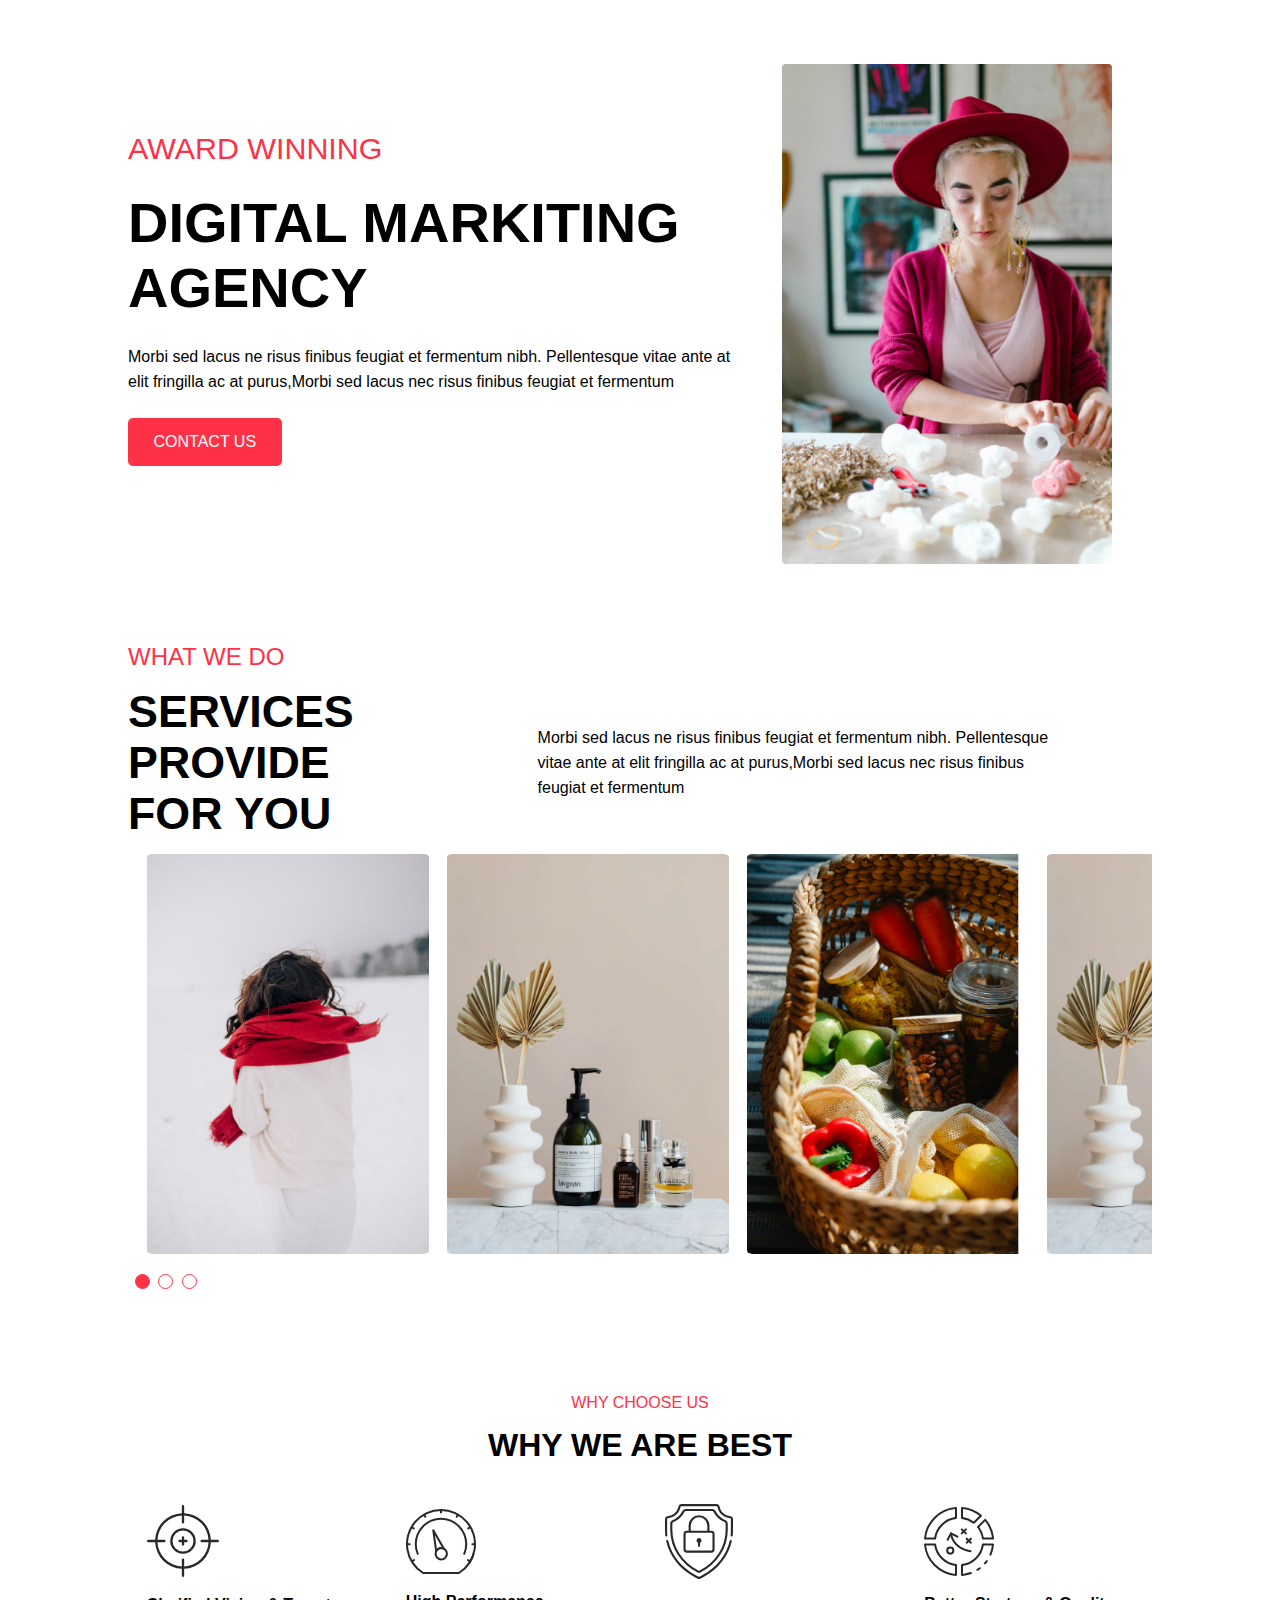
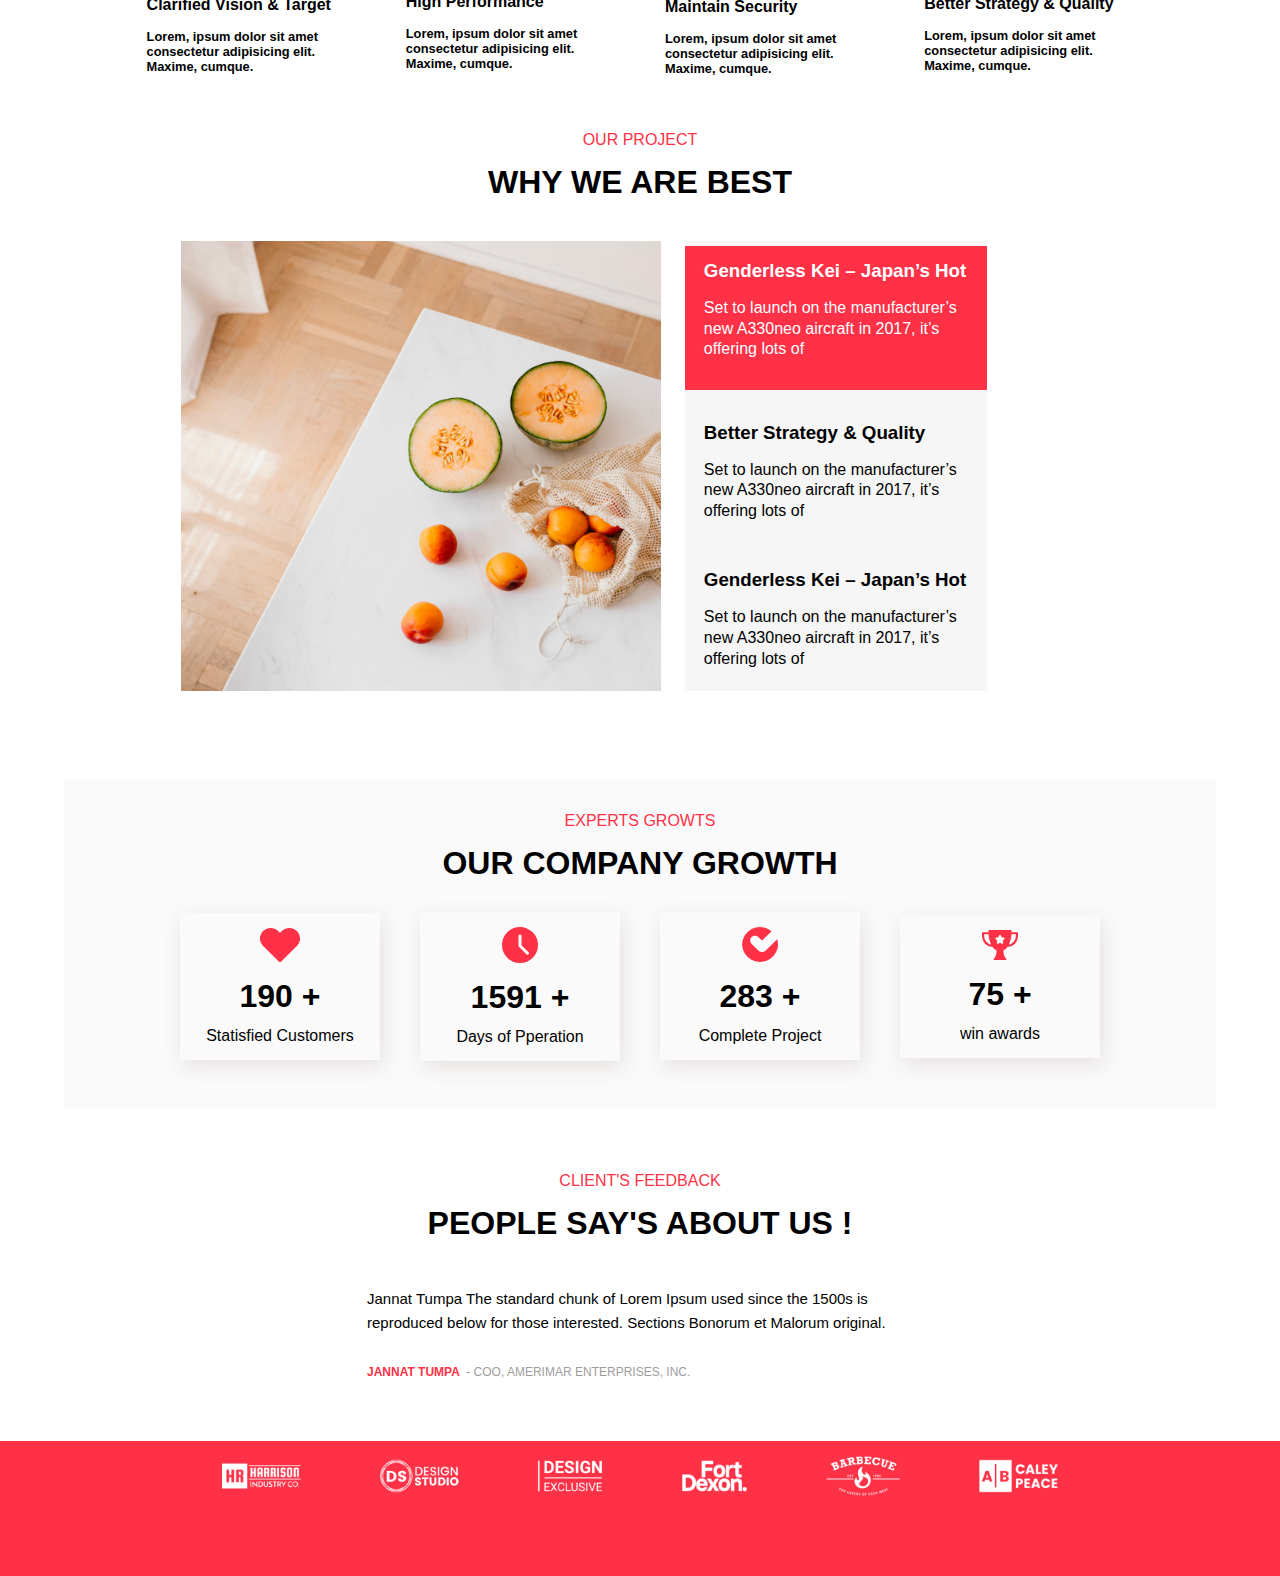
<file: index.html>
<!DOCTYPE html>
<html lang="en">

    <head>
        <meta charset="UTF-8">
        <meta name="viewport" content="width=device-width, initial-scale=1.0">
        <link rel="stylesheet" href="style.css">
        <link rel="stylesheet"
            href="https://fonts.googleapis.com/css2?family=Material+Symbols+Outlined:opsz,wght,FILL,GRAD@24,400,0,0" />
        <title>Document</title>
    </head>

    <body>


        <main>

            <section>
                <div class="left-section">
                    <h4> AWARD WINNING </h4>
                    <h2>DIGITAL MARKITING AGENCY</h2>
                    <p>Morbi sed lacus ne risus finibus feugiat et fermentum nibh. Pellentesque vitae ante at elit
                        fringilla ac at purus,Morbi sed lacus nec risus finibus feugiat et fermentum</p>
                    <a href="./form.html">CONTACT US</a>
                </div>
                <div class="right-section">
                    <img src="./assist/hero.png" alt="hero_img">
                </div>
            </section>

            <section class="what-we-do">
                <h2>WHAT WE DO</h2>
                <div class="what-we-do-container">
                    <div class="what-we-do-left">
                        <h1>Services provide <br> for you</h1>
                    </div>
                    <div class="what-we-do-right">
                        <p>Morbi sed lacus ne risus finibus feugiat et fermentum nibh. Pellentesque <br> vitae ante at
                            elit
                            fringilla ac at purus,Morbi sed lacus nec risus finibus <br> feugiat et fermentum</p>
                    </div>
                </div>

                <!--image Slider -->
                <div class="wrapper">
                    <div class="carousel">
                        <div class="slide">
                            <div class="container ">

                                <div class="image">
                                    <img src="./assist/1.png" alt="" />
                                </div>

                                <div class="text">
                                    <img src="assist/icon@2x.png" alt="">
                                    <h2>Web Development</h2>
                                    <p>Morbi sed lacus nec risus finibus feugiat <br /> et fermentum nibh. Pellentesque
                                    </p>
                                    <a class="read-more">Read More <span class="material-symbols-outlined">
                                            trending_flat
                                        </span></a>
                                </div>
                            </div>
                            <div class="container">

                                <div class="image">
                                    <img src="./assist/2.png" alt="" />
                                </div>

                                <div class="text">
                                    <img src="assist/icon@2x.png" alt="">
                                    <h2>Web Development</h2>
                                    <p>Morbi sed lacus nec risus finibus feugiat <br /> et fermentum nibh. Pellentesque
                                    </p>
                                    <a class="read-more">Read More <span class="material-symbols-outlined">
                                            trending_flat
                                        </span></a>
                                </div>
                            </div>
                            <div class="container">

                                <div class="image">
                                    <img src="./assist/3.png" alt="" />
                                </div>

                                <div class="text">
                                    <img src="assist/icon@2x.png" alt="">
                                    <h2>Web Development</h2>
                                    <p>Morbi sed lacus nec risus finibus feugiat <br /> et fermentum nibh. Pellentesque
                                    </p>
                                    <a class="read-more">Read More <span class="material-symbols-outlined">
                                            trending_flat
                                        </span></a>
                                </div>
                            </div>
                            <div class="container">

                                <div class="image">
                                    <img src="./assist/2.png" alt="" />
                                </div>

                                <div class="text">
                                    <img src="assist/icon@2x.png" alt="">
                                    <h2>Web Development</h2>
                                    <p>Morbi sed lacus nec risus finibus feugiat <br /> et fermentum nibh. Pellentesque
                                    </p>
                                    <a class="read-more">Read More <span class="material-symbols-outlined">
                                            trending_flat
                                        </span></a>
                                </div>
                            </div>
                            <div class="container">

                                <div class="image">
                                    <img src="./assist/2.png" alt="" />
                                </div>

                                <div class="text">
                                    <img src="assist/icon@2x.png" alt="">
                                    <h2>Web Development</h2>
                                    <p>Morbi sed lacus nec risus finibus feugiat <br /> et fermentum nibh. Pellentesque
                                    </p>
                                    <a class="read-more">Read More <span class="material-symbols-outlined">
                                            trending_flat
                                        </span></a>
                                </div>
                            </div>

                        </div>
                    </div>
                </div>




                <div class="dots ">
                    <span class="dot active"></span>
                    <span class="dot"></span>
                    <span class="dot"></span>
                </div>

                </div>
            </section>

            <section class="why-choose-us">
                <div class="heading-1">

                    <h3>why choose us</h3>
                </div>
                <div class="heading-2">

                    <h2>why we are best</h2>
                </div>

                <div class="fetures">
                    <div class="feture-1">
                        <div class="img-container">

                            <img src="assist/1.svg" alt="">
                        </div>
                        <div class="feature-info">
                            <h3>Clarified Vision & Target</h3>
                            <p>
                                Lorem, ipsum dolor sit amet
                                consectetur adipisicing elit. Maxime, cumque.
                            </p>
                        </div>
                    </div>
                    <div class="feture-1">
                        <div class="img-container">

                            <img src="assist/2.svg" alt="">
                        </div>
                        <div class="feature-info">
                            <h3>High Performance</h3>
                            <p>
                                Lorem, ipsum dolor sit amet
                                consectetur adipisicing elit. Maxime, cumque.
                            </p>
                        </div>
                    </div>
                    <div class="feture-1">
                        <div class="img-container">

                            <img src="assist/3.svg" alt="">
                        </div>
                        <div class="feature-info">
                            <h3>Maintain Security</h3>
                            <p>
                                Lorem, ipsum dolor sit amet
                                consectetur adipisicing elit. Maxime, cumque.
                            </p>
                        </div>
                    </div>
                    <div class="feture-1">
                        <div class="img-container">

                            <img src="assist/4.svg" alt="">
                        </div>
                        <div class="feature-info">
                            <h3>Better Strategy & Quality</h3>
                            <p>
                                Lorem, ipsum dolor sit amet
                                consectetur adipisicing elit. Maxime, cumque.
                            </p>
                        </div>
                    </div>


                </div>

                <div class="our-project">
                    <div class="heading-1">
                        <h3>Our project</h3>
                    </div>

                    <div class="heading-2">
                        <h2>why we are best</h2>

                    </div>

                    <div class="project-section">

                        <div class="project-image">


                            <img id="displayedImage" src="assist/image.png" alt="Displayed Image">
                        </div>

                        <div class="project-info">
                            <div class="infos active-info" data-image="assist/image.png">
                                <h3>Genderless Kei – Japan’s Hot</h3>
                                <p>Set to launch on the manufacturer’s new A330neo aircraft in 2017, it’s offering lots
                                    of</p>
                            </div>
                            <div class="infos" data-image="assist/2.png">
                                <h3>Better Strategy & Quality</h3>
                                <p> Set to launch on the manufacturer’s new A330neo aircraft in 2017, it’s offering lots
                                    of</p>
                            </div>
                            <div class="infos" data-image="assist/3.png">
                                <h3>Genderless Kei – Japan’s Hot</h3>
                                <p>Set to launch on the manufacturer’s new A330neo aircraft in 2017, it’s offering lots
                                    of</p>
                            </div>
                        </div>
                    </div>
                </div>

            </section>

            <section class="company-growth">
                <div class="heading-1">

                    <h3>Experts growts</h3>
                </div>
                <div class="heading-2">

                    <h2>Our Company Growth</h2>
                </div>

                <div class="growth-statics">
                    <div class="statastics">
                        <div class="satisfied-customer">
                            <div class="icons">
                                <img src="assist/heart (2).svg" alt="">
                            </div>
                            <div class="customer-remarks">
                                <h1>190 +</h1>
                                <span>Statisfied Customers</span>

                            </div>

                        </div>
                        <div class="satisfied-customer">
                            <div class="icons">
                                <img src="assist/clock (3).svg" alt="">
                            </div>
                            <div class="customer-remarks">
                                <h1>1591 +</h1>
                                <span>Days of Pperation</span>

                            </div>

                        </div>
                        <div class="satisfied-customer">
                            <div class="icons">
                                <img src="assist/Path 4402.svg" alt="">
                            </div>
                            <div class="customer-remarks">
                                <h1>283 +</h1>
                                <span>Complete Project</span>

                            </div>

                        </div>
                        <div class="satisfied-customer">
                            <div class="icons">
                                <img src="assist/Path 4406 (2).svg" alt="">
                            </div>
                            <div class="customer-remarks">
                                <h1>75 +</h1>
                                <span>win awards</span>

                            </div>

                        </div>

                    </div>


                </div>

            </section>


            <section class="client-feedback">
                <div class="heading-1">

                    <h3>client's feedback</h3>
                </div>
                <div class="heading-2">

                    <h2>people say's about us !</h2>
                </div>
                <div class="client">
                    <div class="client-info">
                        Jannat Tumpa The standard chunk of Lorem Ipsum used since the 1500s is reproduced below for
                        those interested. Sections Bonorum et Malorum original.
                    </div>

                    <div class="client-name">
                        <span>JANNAT TUMPA</span>
                        <p>- COO, AMERIMAR ENTERPRISES, INC.</p>
                    </div>
                </div>

            </section>



            <footer>
                <div>

                    <img src="assist/Group 500.png" alt="">
                </div>
            </footer>
        </main>
        <script src="script.js"></script>
    </body>

</html>
</file>
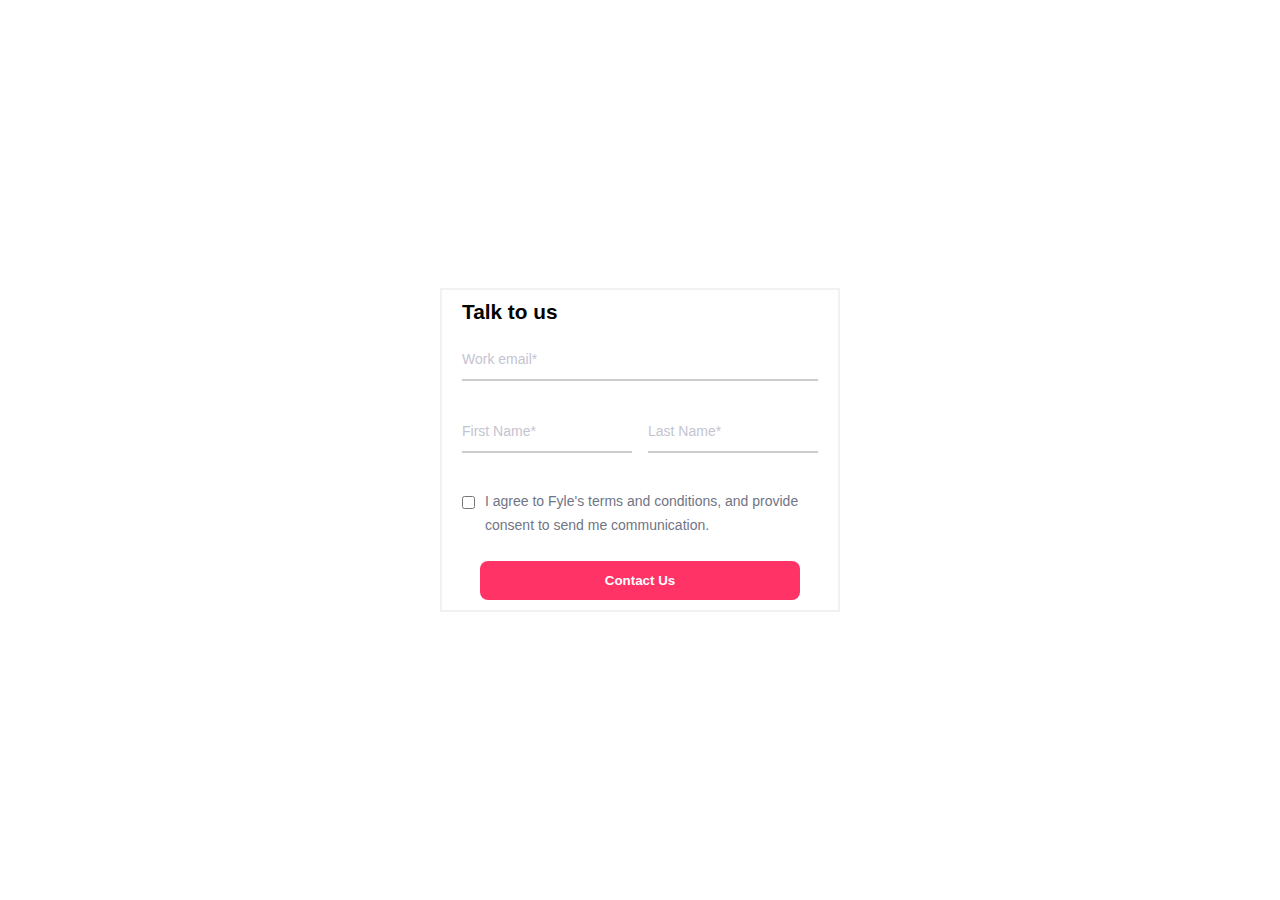
<file: form.html>
<!DOCTYPE html>
<html lang="en">

    <head>
        <meta charset="UTF-8">
        <meta name="viewport" content="width=device-width, initial-scale=1.0">
        <link rel="stylesheet" href="form.css">
        <title>Document</title>
    </head>

    <body>

        <form action="https://getform.io/f/anleqdna" method="POST" enctype="multipart/form-data">
            <h2>Talk to us</h2>
            <div class="input-field">
                <input type="text" name="email" required>
                <label>Work email*</label>
            </div>
            <div class="names-field">
                <div class="input-field">
                    <input type="text" name="name" required>
                    <label>First Name*</label>
                </div>
                <div class="input-field">
                    <input type="text" name="lname" required>
                    <label>Last Name*</label>
                </div>
            </div>

            <div class="check">

                <input type="checkbox">
                <label for="" class="agreement-check">I agree to Fyle's terms and conditions, and provide consent to
                    send me communication.</label>
            </div>

            <button type="submit">Contact Us</button>

        </form>
    </body>

</html>
</file>
<file: style.css>
/* #FF3E52 */

* {
  box-sizing: border-box;
  margin: 0;
  padding: 0;
}

body {
  width: 100vw;
  min-height: 100vh;
  display: flex;
  justify-content: center;
  align-items: center;
  font-family: adobe-clean, sans-serif;
}
main {
}

main section {
  display: flex;
  justify-content: center;
  align-items: center;
  width: 80%;
  height: 100%;
  margin: 0 auto;
  overflow-x: hidden;
  padding: 2rem 0;
  /* background-color: red; */
}
main section .left-section {
  width: 60%;
  display: flex;
  flex-direction: column;
  gap: 1.5rem;
  justify-content: start;
}

.left-section h4 {
  font-size: 1.9rem;
  font-weight: 400;
  font-style: normal;
  font-family: adobe-clean, sans-serif;
  color: #ff3147;
}
.left-section h2 {
  font-size: 3.5rem;
}
.left-section a {
  background-color: #ff3147;
  width: 25%;
  padding: 15px;
  color: white;
  font-size: 16px;
  text-decoration: none;
  text-align: center;
  border-radius: 5px;
}
.left-section p,
.what-we-do-right p {
  font-size: 1rem;
  font-weight: 500;
  font-style: normal;
  line-height: 25px;
}
.left-section button {
  width: 20%;
  padding: 12px 18px;
  background-color: #ff3147;
  color: white;
  border: none;
}

/* Image container */

.right-section {
  width: 40%;
  height: 500px;
  margin-top: 2rem;
  overflow: hidden;
}
.right-section img {
  width: 100%;
  height: 100%;
  margin: auto;
  object-fit: contain;
}

/* What we do  */
.what-we-do {
  flex-direction: column;
  align-items: start;
  text-align: left;
  width: 80%;
}
.what-we-do h2 {
  color: #ff3147;
  font-style: normal;
  font-family: adobe-clean, sans-serif;
  font-size: 1.5rem;
  font-weight: 400;
  padding: 15px 0px;
}
.what-we-do .what-we-do-container {
  display: flex;
  justify-content: space-around;
  align-items: center;
  width: 100%;
  margin: auto;
}
.what-we-do-container .what-we-do-left {
  text-transform: uppercase;
  width: 40%;
  font-size: 1.4rem;
}
.what-we-do-right {
  width: 60%;
}

/* card Slider */

.wrapper {
  max-width: 1200px;
  padding: 15px 10px;
  user-select: none;
  transition: all 0.3s ease-in-out;
}

.wrapper .carousel {
  white-space: wrap;
  overflow-x: hidden;
  scroll-behavior: smooth;
  transition: transform 0.5s ease;
  /* display: flex; */
}

.slide {
  display: flex;
}

.slide .container:last-child {
  margin-right: 5rem;
}

.container {
  position: relative;
  width: 350px;
  height: 400px;
  border-radius: 25px;
}

.container:hover .text {
  visibility: visible;
}
.image {
  width: 300px;
  height: 400px;
  border-radius: 25px;
}

.image img {
  width: 100%;
  height: 100%;
  object-fit: contain;
  border-radius: 15px;
}

.text {
  font-size: 1.2rem;
  position: absolute;
  top: 0;
  left: 0;
  background: #ff3147;
  width: 300px;
  height: 400px;
  display: flex;
  align-items: center;
  justify-content: center;
  flex-direction: column;
  color: white;
  visibility: hidden;
  border-radius: 15px;
}
.text img {
  width: 60px;
  height: 60px;
}
.text h2,
.text p {
  color: white;
}
.text p {
  font-size: 0.8rem;
  text-align: justify;
  line-height: 18px;
  padding-bottom: 1.5rem;
}
.text a {
  background-color: white;
  padding: 9px 15px;
  color: #ff3147;
  text-decoration: none;
  font-family: adobe-clean, sans-serif;
  font-weight: 600;
  font-size: 12px;
  text-transform: uppercase;
  display: flex;
  align-items: center;
}

.dots {
  padding: 5px;
}

.dot {
  height: 15px;
  width: 15px;
  margin: 0 2px;
  background-color: #fff;
  border: 1px solid #ff3147;
  border-radius: 50%;
  display: inline-block;
  transition: background-color 0.6s ease;
  cursor: pointer;
}

.active,
.dot:hover {
  background-color: #ff3147;
}

/* Why choose */

.why-choose-us,
.company-growth,
.client-feedback {
  width: 90%;
  margin: 0 auto;
  display: flex;
  flex-direction: column;
  justify-content: space-around;
  margin-top: 2rem;
}

.why-choose-us .heading-1 h3,
.company-growth .heading-1 h3,
.client-feedback .heading-1 h3 {
  text-align: center !important;
  color: #ff3147;
  font-family: adobe-clean, sans-serif;
  font-size: 1rem;
  text-transform: uppercase;
  font-weight: 400;
  font-style: normal;
}
.why-choose-us .heading-2 h2,
.company-growth .heading-2 h2,
.client-feedback .heading-2 h2 {
  padding: 15px 0px;
  font-size: 2rem;
  font-weight: 600;
  font-style: normal;
  text-align: center;
  text-transform: uppercase;
}

.fetures {
  display: flex;
  justify-content: space-around;
  align-items: center;

  width: 90%;
}

.feture-1 {
  padding: 25px;
  width: 300px;

  font-family: adobe-clean, sans-serif;
}
.feture-1 .image-container {
  width: 70px;
  height: 70px;
}
.image-container img {
  width: 100%;
  height: 100%;
}
.feature-info {
  text-wrap: wrap;
  padding: 15px 0;
}
.feature-info h3 {
  font-size: 1rem;
}
.feature-info p {
  padding: 15px 0;
  font-size: 0.8rem;
  font-weight: 550;
  font-style: normal;
}

/* Project section */

.project-section {
  display: flex;
  align-items: center;
  justify-content: center;
  gap: 1.5rem;
  width: 90%;
  height: 500px;
  margin: 0 auto;
  padding: 0;
  margin: 0;
}

.project-image {
  width: 480px;
  height: 90%;
  transition: all 0.5s ease-in;
}
.project-image img {
  width: 100%;
  height: 100%;
  object-fit: cover;
  transition: all 0.5s ease-in;
}
.project-info {
  display: flex;
  flex-direction: column;
  justify-content: space-between;
  align-items: center;
  width: 30%;
  height: 90%;
  background-color: #f6f6f6;
  padding: 5px 0;
}
.project-info:hover {
  cursor: pointer;
}
.project-info .infos {
  padding-left: 1.2rem;
  height: auto;
  transition: all 0.5s ease;
}
.project-info .infos p {
  padding: 1rem 0;
  line-height: 1.3rem;
}
#displayedImage {
}

.active-info {
  background-color: #ff3147;
  color: white;
  padding-left: 1.2rem;
  padding: 14px 0;
  cursor: pointer;
  /* padding: 15px ; */
}

/* Company growth */

.company-growth {
  background-color: #fafafa;
  width: 90%;
}

.growth-statics {
  width: 90%;
  padding: 15px;
}
.statastics {
  display: flex;
  justify-content: center;
  align-items: center;
  gap: 2.5rem;
}
.satisfied-customer {
  padding: 15px;
  box-shadow: 3px 6px 20px #672c2c1f;
  display: flex;
  flex-direction: column;
  justify-content: center;
  align-items: center;
  width: 200px;
  transition: all 0.5s ease-in-out;
  overflow: hidden;
}
.satisfied-customer:hover {
  transform: scale(1.2);
  cursor: pointer;
}

.customer-remarks {
  text-align: center;
}
.customer-remarks h1 {
  font-size: 2rem;
  padding: 12px 0;
}

/* Client Feedback */

.client {
  width: 50%;
  padding: 15px;
}
.client-info {
  line-height: 1.5rem;
  text-align: left;
  font-size: 15px;
  padding: 15px 0;
}
.client-name {
  display: flex;
  align-items: center;
  gap: 0.4rem;
  list-style: 1.5rem;
  padding: 15px 0;
}

.client-name span {
  color: #ff3147;
  font-weight: 650;
  font-size: 12px;
}

.client-name p {
  color: #9d9d9d;
  font-size: 12px;
}

/* Footer */

footer {
  background-color: #ff3147;
  padding: 15px;
  height: 15vh;
  width: 100%;
  margin: auto;
}
footer div {
  width: 90%;
  margin: auto;
  display: flex;
  justify-content: center;
  align-items: center;
}

footer img {
  height: 40px;
}

/* Slider option */
</file>
<file: form.css>
* {
  margin: 0;
  padding: 0;
  box-sizing: border-box;
  font-family: "Open Sans", sans-serif;
}
body {
  display: flex;
  align-items: center;
  justify-content: center;
  min-height: 100vh;
  width: 100%;
  padding: 0 10px;
}

form {
  display: flex;
  flex-direction: column;
  width: 400px;
  border: 2px solid #f1f1f1;
  padding: 10px 20px;
}
h2 {
  font-size: 1.3rem;
  /* margin-bottom: 20px; */
  color: #020202;
}
.input-field {
  position: relative;
  border-bottom: 2px solid #ccc;
  margin: 15px 0;
}
.input-field label {
  position: absolute;
  top: 50%;
  left: 0;
  transform: translateY(-50%);
  color: #c4c4d1;
  font-size: 14px;
  pointer-events: none;
  transition: 0.15s ease;
}
.input-field input {
  width: 100%;
  height: 40px;
  background: transparent;
  border: none;
  outline: none;
  font-size: 14px;
  color: #0c0b0b;
  font-weight: 400;
}
.input-field input:focus ~ label,
.input-field input:valid ~ label {
  font-size: 0.8rem;
  top: 10px;
  transform: translateY(-120%);
}
.names-field {
  display: flex;
  align-items: center;
  gap: 1rem;
}
.check {
  display: flex;
  align-items: center;
  gap: 10px;
}
.check input[type="checkbox"] {
  accent-color: #ff3366;
  /* outline: 1px solid #ff3366; */
  /* border: none; */
  border-radius: 5px;
}
.check label {
  line-height: 1.5rem;
  font-size: 14px;
}

button {
  width: 90%;
  align-content: center;
  margin: 0 auto;
  padding: 12px 0;
  margin-top: 1.5rem;
  background-color: #ff3366;
  color: white;
  border: none;
  border-radius: 8px;
  font-weight: 600;
}
.agreement-check {
  color: #707585;
  font-weight: 500;
  font-family: adobe-clean, sans-serif;
  margin-top: 1.3rem;
}
</file>
